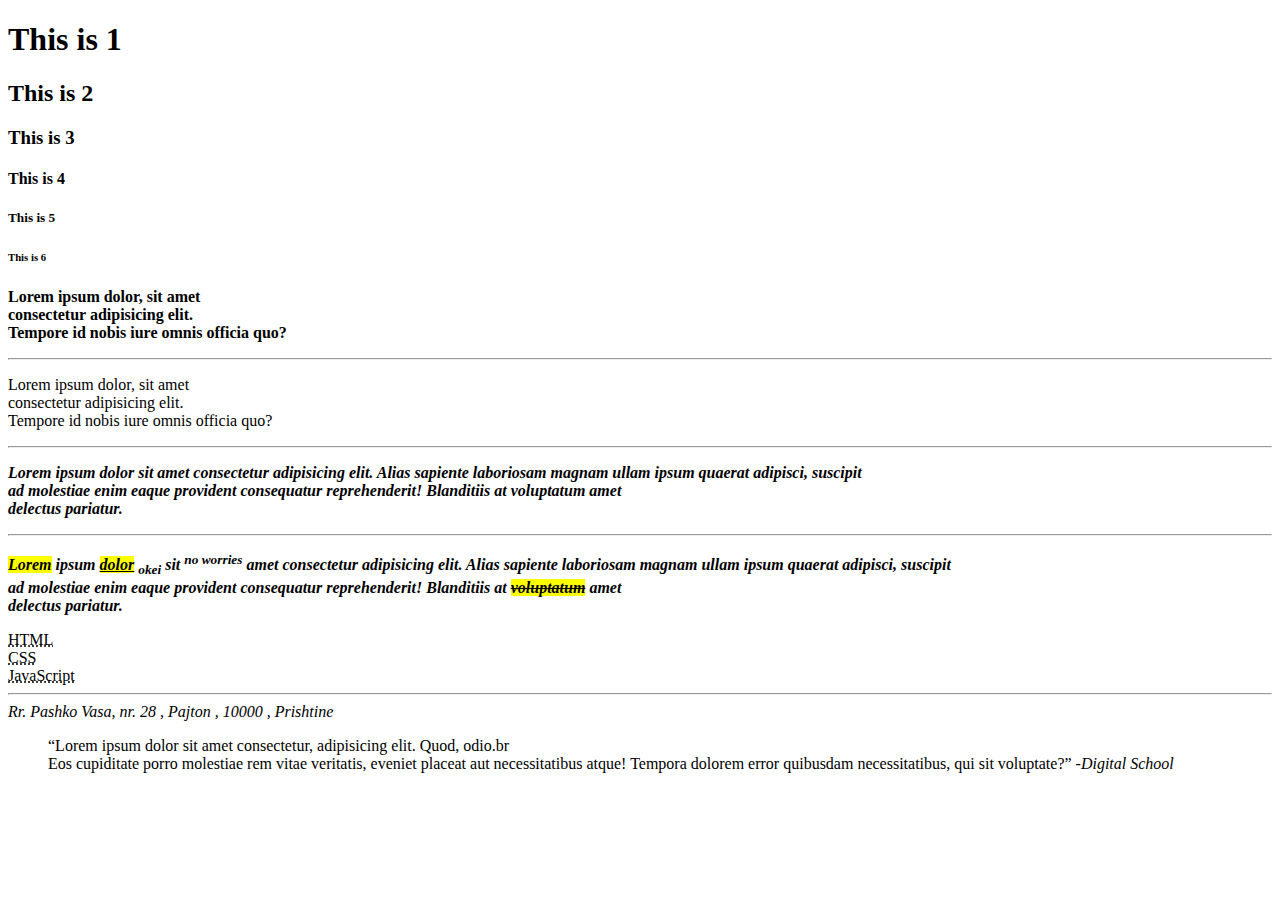
<file: Module 1/index.html>
<!DOCTYPE html>
<html lang="en">
<head>
    <meta charset="UTF-8">
    <meta name="viewport" content="width=device-width, initial-scale=1.0">
    <title> LESON 1s</title>
</head>
<body>

    
        <h1>This is 1</h1>
    
        <h2>This is 2</h2>
    
        <h3>This is 3</h3>
   
        <h4>This is 4</h4>
    
        <h5>This is 5</h5>
    
        <h6>This is 6</h6>

    <p> <strong>Lorem ipsum dolor, sit amet <br> consectetur adipisicing elit. <br> Tempore id nobis iure omnis officia quo?</strong></p>
    <hr>

    
    <p>Lorem ipsum dolor, sit amet <br> consectetur adipisicing elit. <br> Tempore id nobis iure omnis officia quo?</p>
    
    <hr>
    <p><em><strong>Lorem ipsum dolor sit amet consectetur adipisicing elit. Alias sapiente laboriosam 
        magnam ullam ipsum quaerat adipisci, suscipit <br> ad molestiae enim eaque provident consequatur reprehenderit!
         Blanditiis at voluptatum amet <br>delectus pariatur.</strong></em></p>

    <hr>
    <p><i><strong> <mark>Lorem</mark> ipsum <ins><mark>dolor</mark></ins> <sub>okei</sub> sit <sup>no worries</sup> amet consectetur adipisicing elit. Alias sapiente laboriosam 
        magnam ullam ipsum quaerat adipisci, suscipit <br> ad molestiae enim eaque provident consequatur reprehenderit!
         Blanditiis at <del><mark>voluptatum</mark></del>  amet <br>delectus pariatur.</strong></i></p>

         <abbr title="hypertext markup languages">HTML</abbr>
         <br>
         <abbr title="cascadings style sheets">CSS</abbr>
         <br>
         <abbr title="JavaScript">JavaScript</abbr>

<hr>
         <address>
            Rr. Pashko Vasa, nr. 28 , Pajton , 10000 , Prishtine
         </address>

         <blockquote> <q>Lorem ipsum dolor sit amet consectetur, adipisicing elit. Quod, odio.br <br> Eos cupiditate porro molestiae rem vitae veritatis, eveniet
             placeat aut necessitatibus atque! Tempora dolorem error quibusdam necessitatibus, qui sit voluptate?</q> <cite>-Digital School</cite> </blockquote>

</body>
</html>
</file>
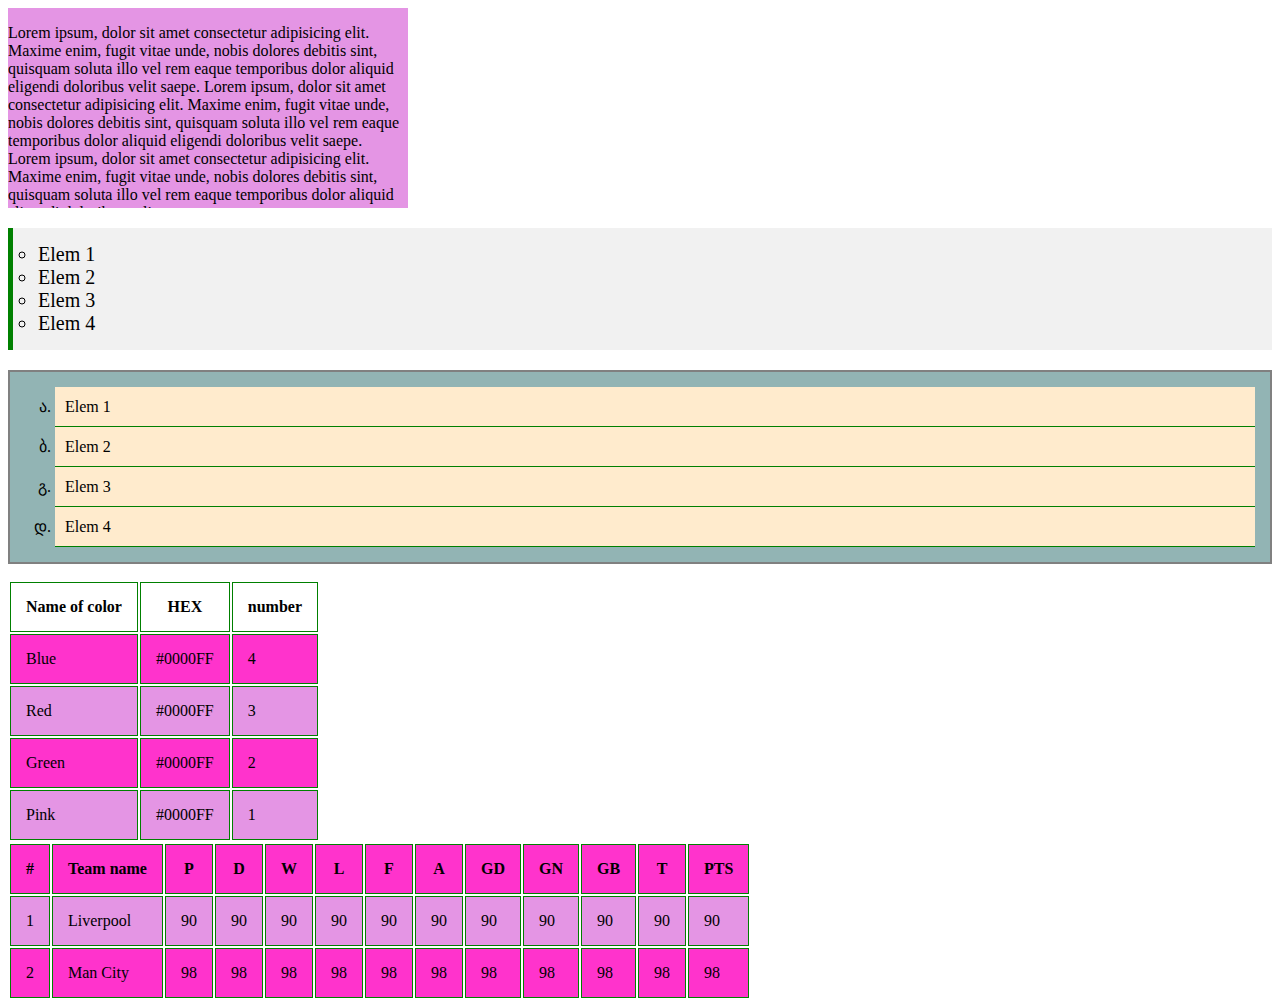
<file: Module 13/index.html>
<!DOCTYPE html>
<html lang="en">
<head>
    <meta charset="UTF-8">
    <meta name="viewport" content="width=device-width, initial-scale=1.0">
    <title>Document</title>
    <link rel="stylesheet" href="style.css">
</head>
<body>
    <div class="text">
        <p>Lorem ipsum, dolor sit amet consectetur adipisicing elit. Maxime enim, fugit vitae unde, 
            nobis dolores debitis sint, quisquam soluta illo vel rem eaque temporibus dolor aliquid eligendi doloribus velit saepe.
            Lorem ipsum, dolor sit amet consectetur adipisicing elit. Maxime enim, fugit vitae unde, 
            nobis dolores debitis sint, quisquam soluta illo vel rem eaque temporibus dolor aliquid eligendi doloribus velit saepe.
            Lorem ipsum, dolor sit amet consectetur adipisicing elit. Maxime enim, fugit vitae unde, 
            nobis dolores debitis sint, quisquam soluta illo vel rem eaque temporibus dolor aliquid eligendi doloribus velit saepe.</p>
    </div>
  <ul>
    <li>Elem 1</li>
    <li>Elem 2</li>
    <li>Elem 3</li>
    <li>Elem 4</li>
  </ul>      
    
  <ol>
    <li>Elem 1</li>
    <li>Elem 2</li>
    <li>Elem 3</li>
    <li>Elem 4</li>
  </ol>
  <div>
  <table>
    <thead>
        <tr>
            <th>Name of color</th>
            <th>HEX</th>
            <th>number</th>
        </tr>
    </thead>
    <tbody>
    <tr>
        <td>Blue</td>
        <td>#0000FF</td>
        <td>4</td>
    </tr>
    <tr>
        <td>Red</td>
        <td>#0000FF</td>
        <td>3</td>
    </tr>
    <tr>
        <td>Green</td>
        <td>#0000FF</td>
        <td>2</td>
    </tr>
    <tr>
        <td>Pink</td>
        <td>#0000FF</td>
        <td>1</td>
    </tr>
    </tbody>
  </table>
  </div>
  <div>
    <table>
        <tr>
            <th>#</th>
            <th>Team name</th>
            <th>P</th>
            <th>D</th>
            <th>W</th>
            <th>L</th>
            <th>F</th>
            <th>A</th>
            <th>GD</th>
            <th>GN</th>
            <th>GB</th>
            <th>T</th>
            <th>PTS</th>
        </tr>
        <tr>
            <td>1</td>
            <td>Liverpool</td>
            <td>90</td>
            <td>90</td>
            <td>90</td>
            <td>90</td>
            <td>90</td>
            <td>90</td>
            <td>90</td>
            <td>90</td>
            <td>90</td>
            <td>90</td>
            <td>90</td>
        </tr>
        <tr>
            <td>2</td>
            <td>Man City</td>
            <td>98</td>
            <td>98</td>
            <td>98</td>
            <td>98</td>
            <td>98</td>
            <td>98</td>
            <td>98</td>
            <td>98</td>
            <td>98</td>
            <td>98</td>
            <td>98</td>
        </tr>
    </table>
  </div>
</body>
</html>
</file>
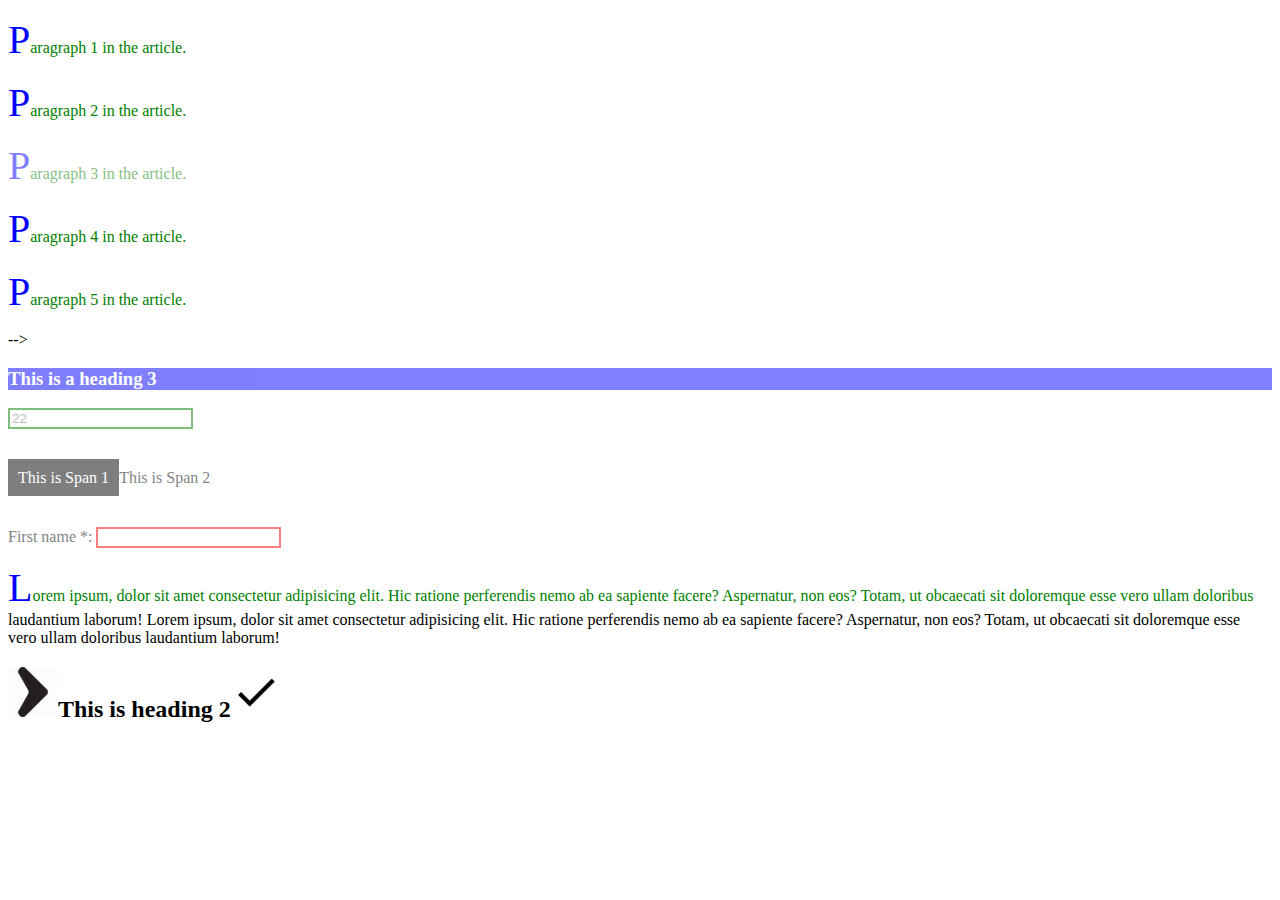
<file: Module 14/index.html>
<!DOCTYPE html>
<html lang="en">
<head>
    <meta charset="UTF-8">
    <meta name="viewport" content="width=device-width, initial-scale=1.0">
    <title>Document</title>
    <link rel="stylesheet" href="style.css">
</head>
<body>
 <article>
        <p>Paragraph 1 in the article.</p>
        <p>Paragraph 2 in the article.</p>
        <div><p>Paragraph 3 in the article.</p></div>
    </article>

    <p>Paragraph 4 in the article.</p>
    <p>Paragraph 5 in the article.</p> -->

    <div><h3>This is a heading 3 </h3></div>
    <div><input type="number" id="number" name="number" placeholder="22"></div>
    <div class="span"><span>This is Span 1</span>This is Span 2</div>
    <div class="form">
        <form>
            <label for="fname">First name *:</label>
            <input id="fname" name="fname" type="text" required>
        </form>
    </div> 
    <p>Lorem ipsum, dolor sit amet consectetur adipisicing elit. Hic 
        ratione perferendis nemo ab ea sapiente facere? Aspernatur, non eos? Totam, 
        ut obcaecati sit doloremque esse vero ullam doloribus laudantium laborum!
        Lorem ipsum, dolor sit amet consectetur adipisicing elit. Hic 
        ratione perferendis nemo ab ea sapiente facere? Aspernatur, non eos? Totam, 
        ut obcaecati sit doloremque esse vero ullam doloribus laudantium laborum!</p>

    <h2>This is heading 2</h2>
</body>
</html>
</file>
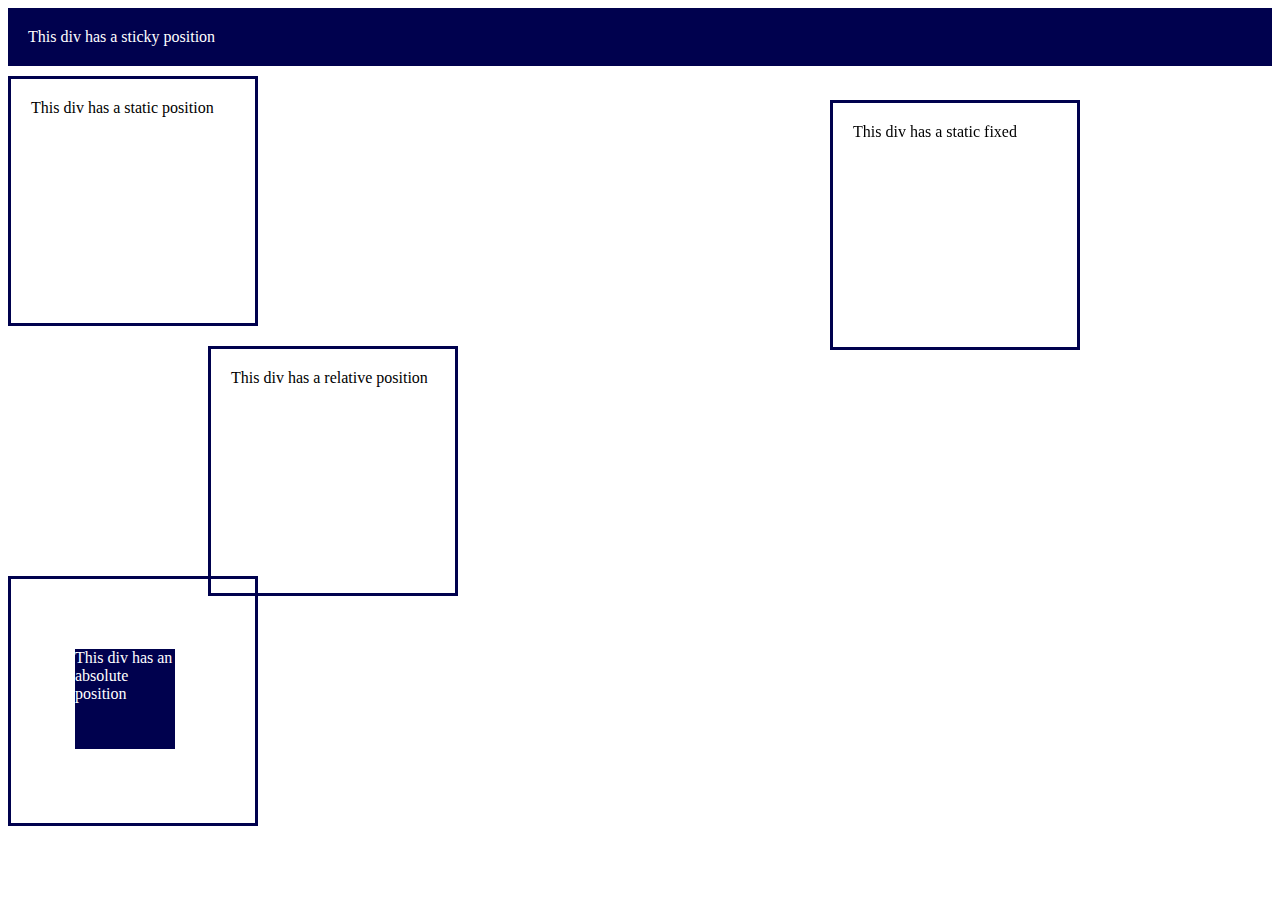
<file: Module 15/index.html>
<!DOCTYPE html>
<html lang="en">
<head>
    <meta charset="UTF-8">
    <meta name="viewport" content="width=device-width, initial-scale=1.0">
    <title>Document</title>
    <link rel="stylesheet" href="style.css">
</head>
<body>
    <div id="sticky">This div has a sticky position</div>
    <div id="static">This div has a static position</div>
    <div id="relative">This div has a relative position</div>
    <div id="fixed">This div has a static fixed</div>
    <div id="parent">
        <div id="absolute">
            This div has an absolute position
        </div>
    </div>
    
</body>
</html>
</file>
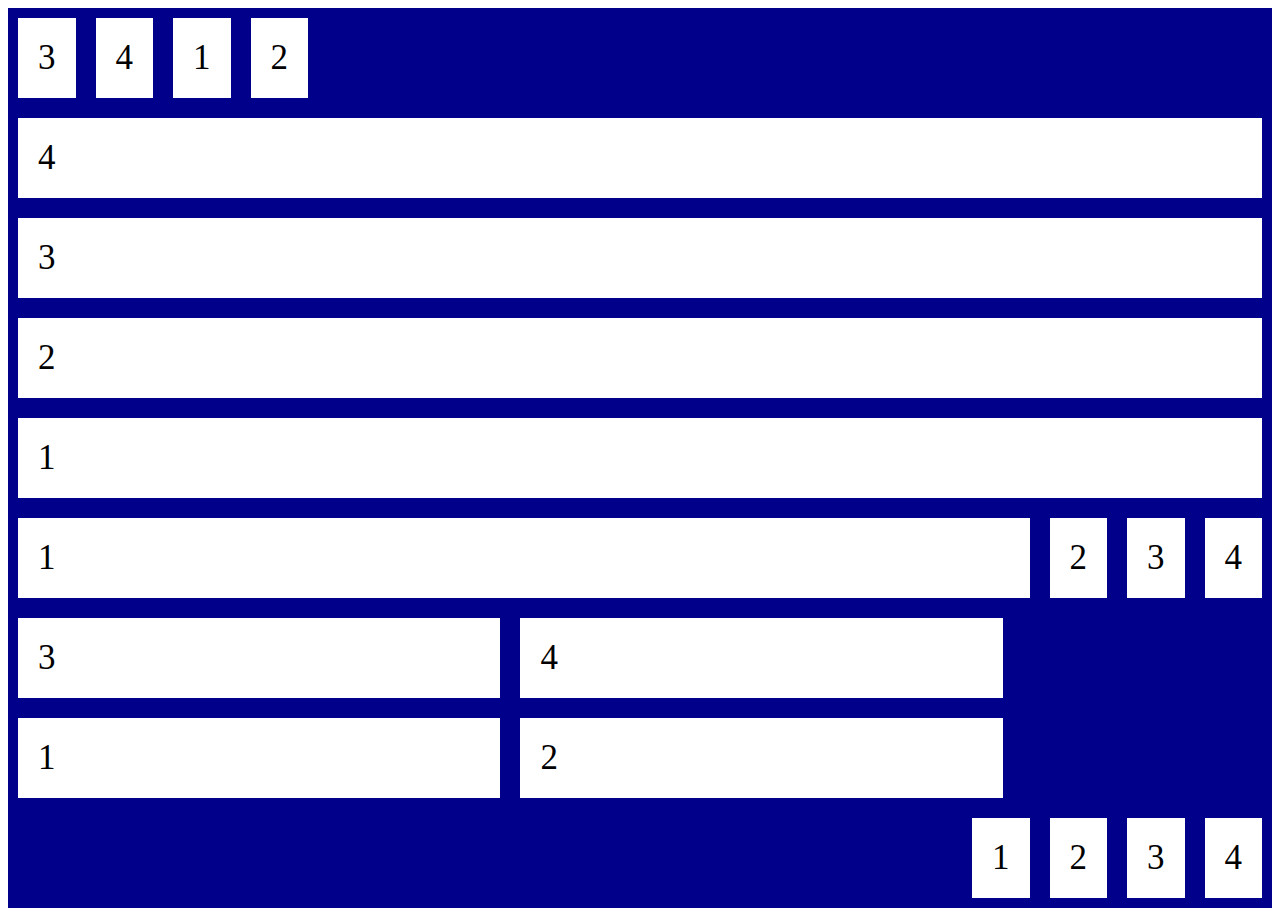
<file: Module 19/index.html>
<!DOCTYPE html>
<html lang="en">
<head>
    <meta charset="UTF-8">
    <meta name="viewport" content="width=device-width, initial-scale=1.0">
    <title>CSS FLEX-BOX</title>
    <link rel="stylesheet" href="style.css">
</head>
<body>

    <div class="container">
        <div>1</div>
        <div>2</div>
        <div>3</div>
        <div>4</div>
    </div>

    <div class="container2">
        <div>1</div>
        <div>2</div>
        <div>3</div>
        <div>4</div>
    </div>
    <div class="container3">
        <div>1</div>
        <div>2</div>
        <div>3</div>
        <div>4</div>
    </div>
    <div class="container4">
        <div>1</div>
        <div>2</div>
        <div>3</div>
        <div>4</div>
    </div>
    <div class="container5">
        <div>1</div>
        <div>2</div>
        <div>3</div>
        <div>4</div>
    </div>
    
</body>
</html>
</file>
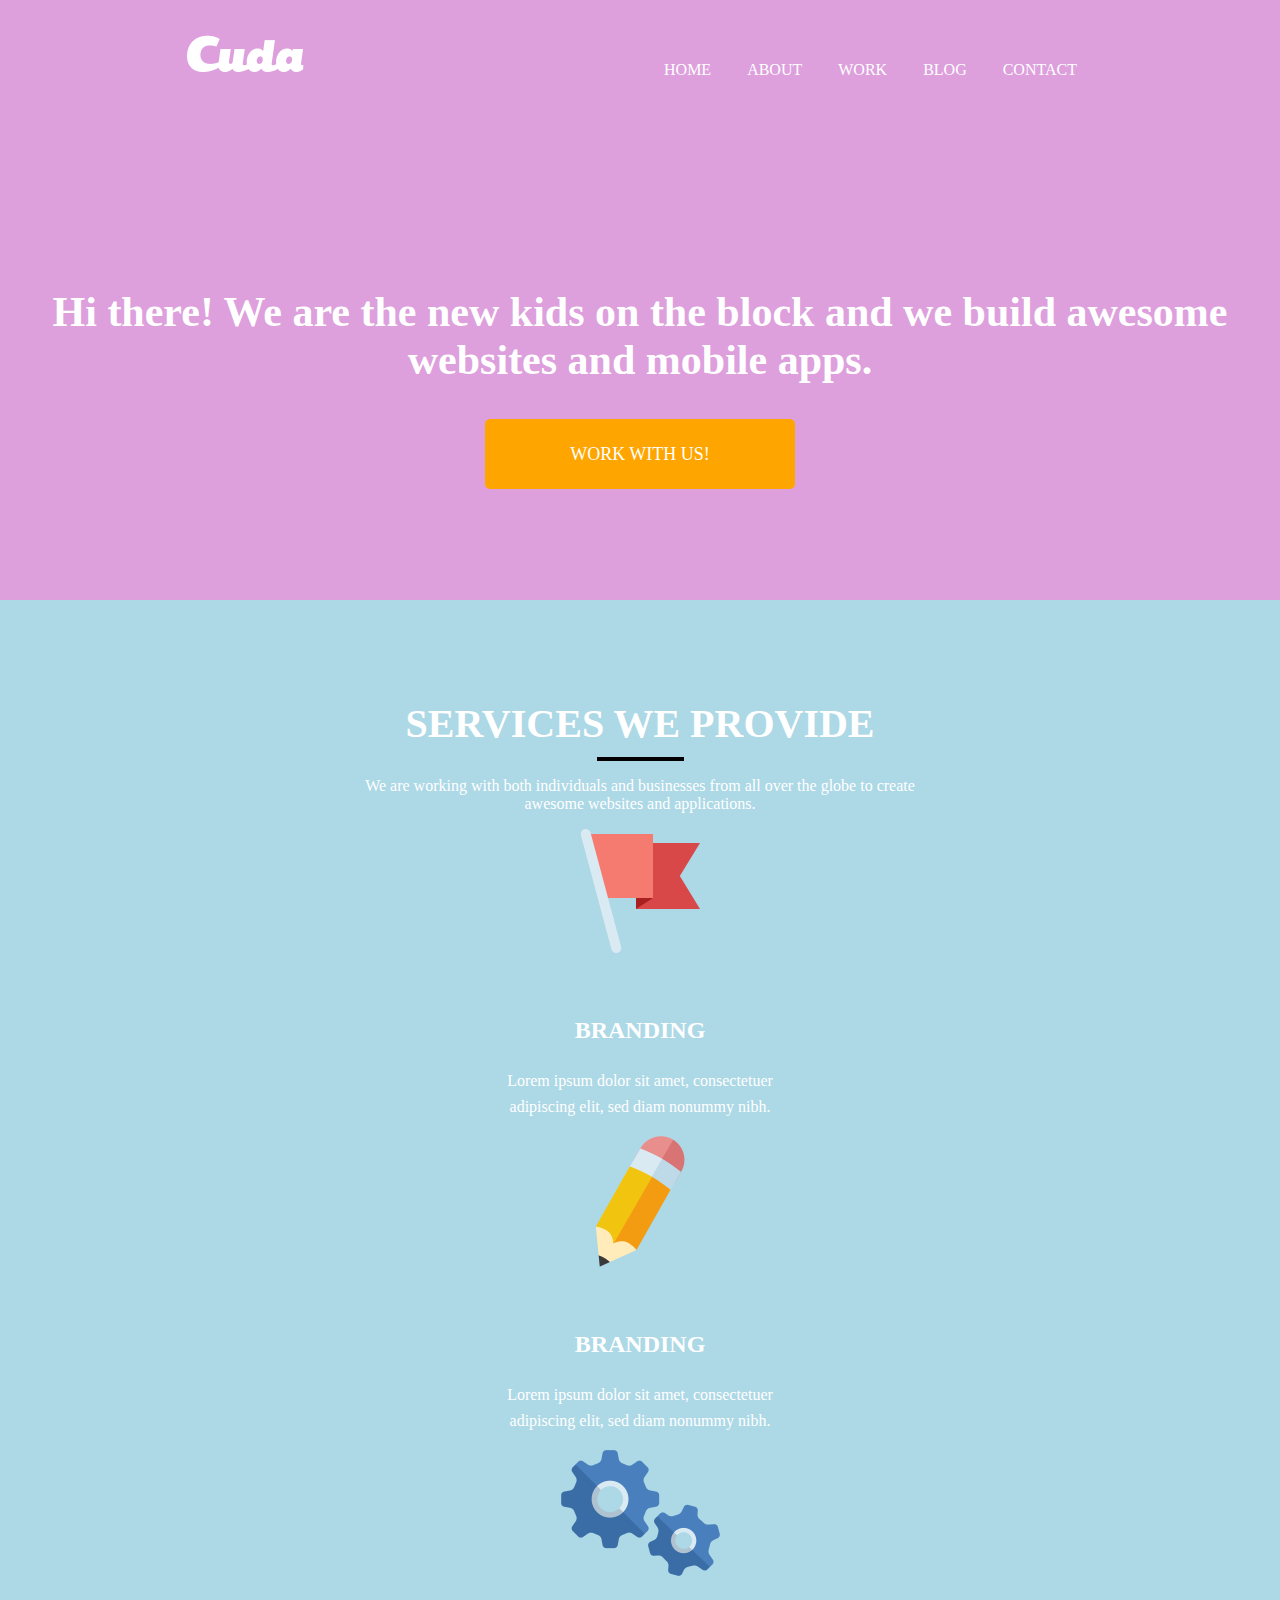
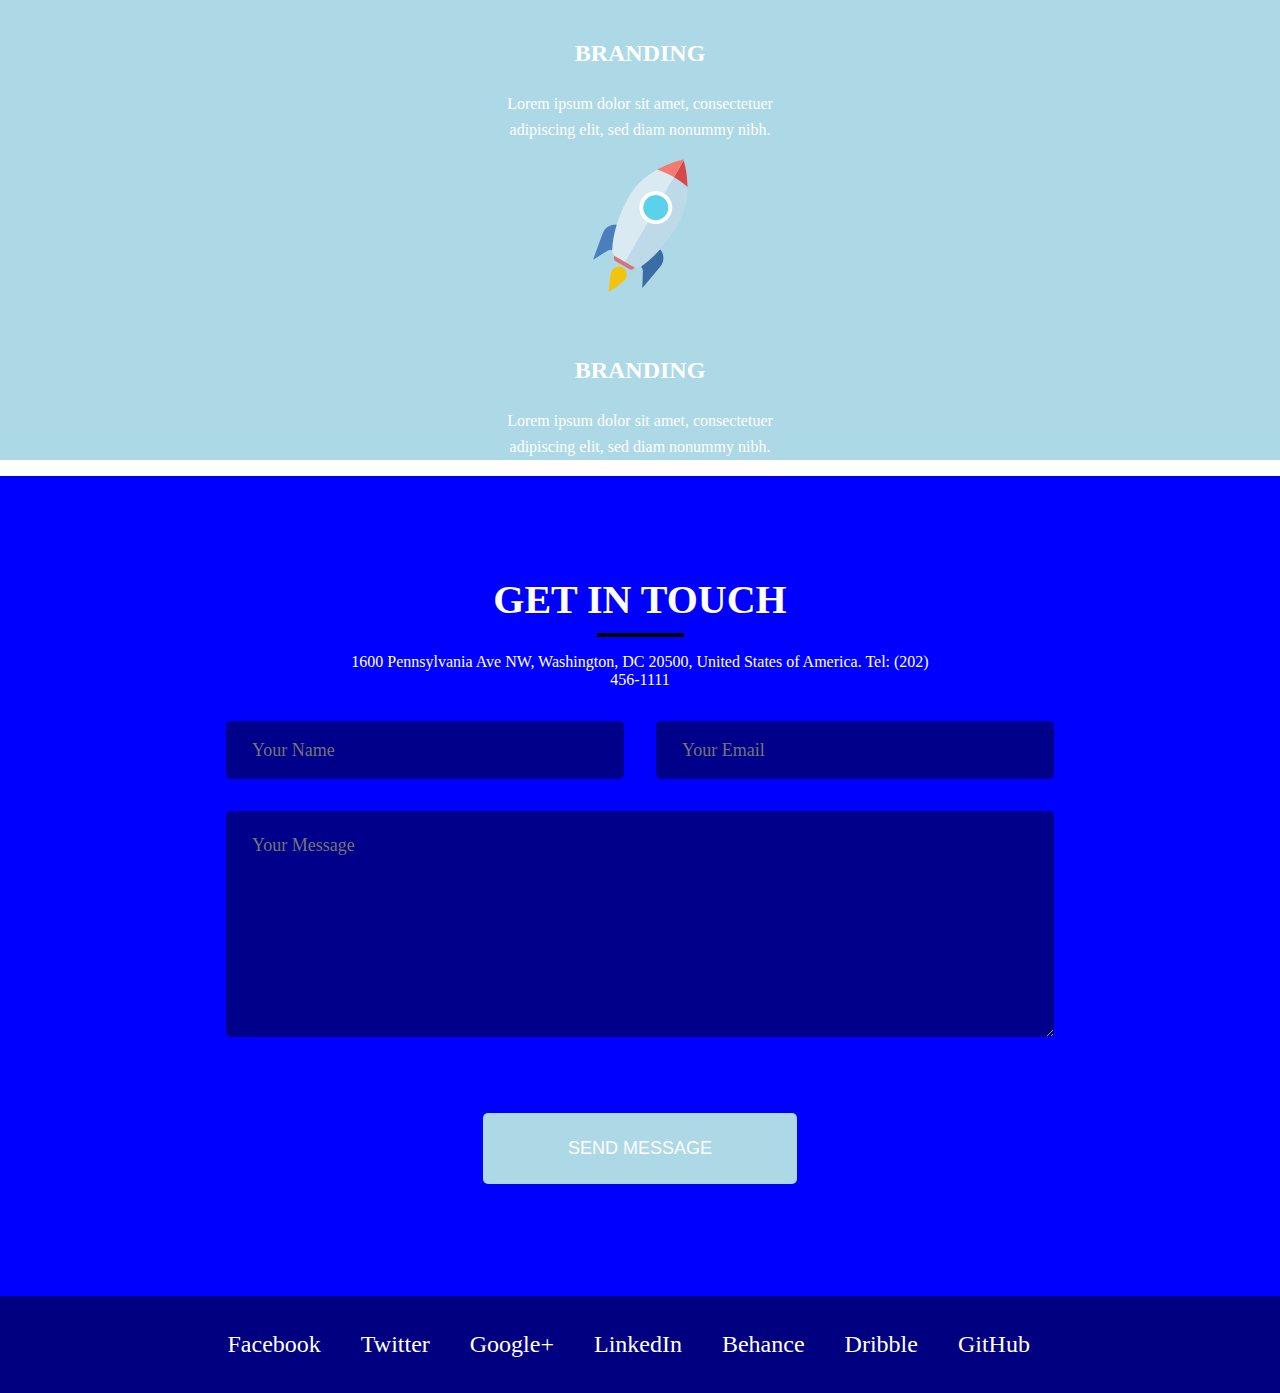
<file: Module 20/index.html>
<!DOCTYPE html>
<html>
<head>
	<title>Website Layout</title>
	<link rel="stylesheet" type="text/css" href="style.css">
</head>
<body>
	<section id="section-1">
		<div class="container">
			<header>
				<img src="logo.png">
				<nav>
					<ul>
						<li class="active"><a href="#">HOME</a></li>
						<li><a href="#">ABOUT</a></li>
						<li><a href="#">WORK</a></li>
						<li><a href="#">BLOG</a></li>
						<li><a href="#">CONTACT</a></li>
					</ul>
				</nav>
			</header>
			<div class="main-heading">
				<h1>Hi there! We are the new kids on the block and we build awesome websites and mobile apps.</h1>
				<a href="#">WORK WITH US!</a>
			</div>
		</div>
	</section>
	<section id="section-2">
		<div class="container">
			<div class="title-box">
				<h2>SERVICES WE PROVIDE</h2>
				<div class="line"></div>
				<p>We are working with both individuals and businesses from all over the globe to create awesome websites and applications.</p>
			</div>
			<div class="services-box">
				<div class="service">
					<img src="flag-icon.png">
					<h3>BRANDING</h3>
					<p>Lorem ipsum dolor sit amet, consectetuer adipiscing elit, sed diam nonummy nibh.</p>
				</div>
				<div class="service">
					<img src="crayon-icon.png">
					<h3>BRANDING</h3>
					<p>Lorem ipsum dolor sit amet, consectetuer adipiscing elit, sed diam nonummy nibh.</p>
				</div>
				<div class="service">
					<img src="gears-icon.png">
					<h3>BRANDING</h3>
					<p>Lorem ipsum dolor sit amet, consectetuer adipiscing elit, sed diam nonummy nibh.</p>
				</div>
				<div class="service">
					<img src="rocket-icon.png">
					<h3>BRANDING</h3>
					<p>Lorem ipsum dolor sit amet, consectetuer adipiscing elit, sed diam nonummy nibh.</p>
				</div>
				
			</div>
			
		</div>
		
	</section>

	<section id="section-3">
		<div class="container">
			<div class="title-box">
				<h2>GET IN TOUCH</h2>
				<div class="line"></div>
				<p>1600 Pennsylvania Ave NW, Washington, DC 20500, United States of America. Tel: (202) 456-1111</p>
			</div>
			<div id="contact-form">
				<form>
					<div class="form-row">
						<input type="text" name="name" placeholder="Your Name">
						<input type="email" name="email" placeholder="Your Email">
					</div>
					<div class="form-row">
						<textarea name="message" placeholder="Your Message"></textarea>
					</div>
					<div class="form-row">
						<input type="submit" class="big-button" value="Send Message">
					</div>
				</form>
			</div>	
		</div>
	</section>
	<footer>
        <div class="container">
            <div class="footer-links">
                <ul>
                    <li><a href="#">Facebook</a></li>
                    <li><a href="#">Twitter</a></li>
                    <li><a href="#">Google+</a></li>
                    <li><a href="#">LinkedIn</a></li>
                    <li><a href="#">Behance</a></li>
                    <li><a href="#">Dribble</a></li>
                    <li><a href="#">GitHub</a></li>
                </ul>
            </div>
            
        </div>
    </footer>

</body>
</html>
</file>
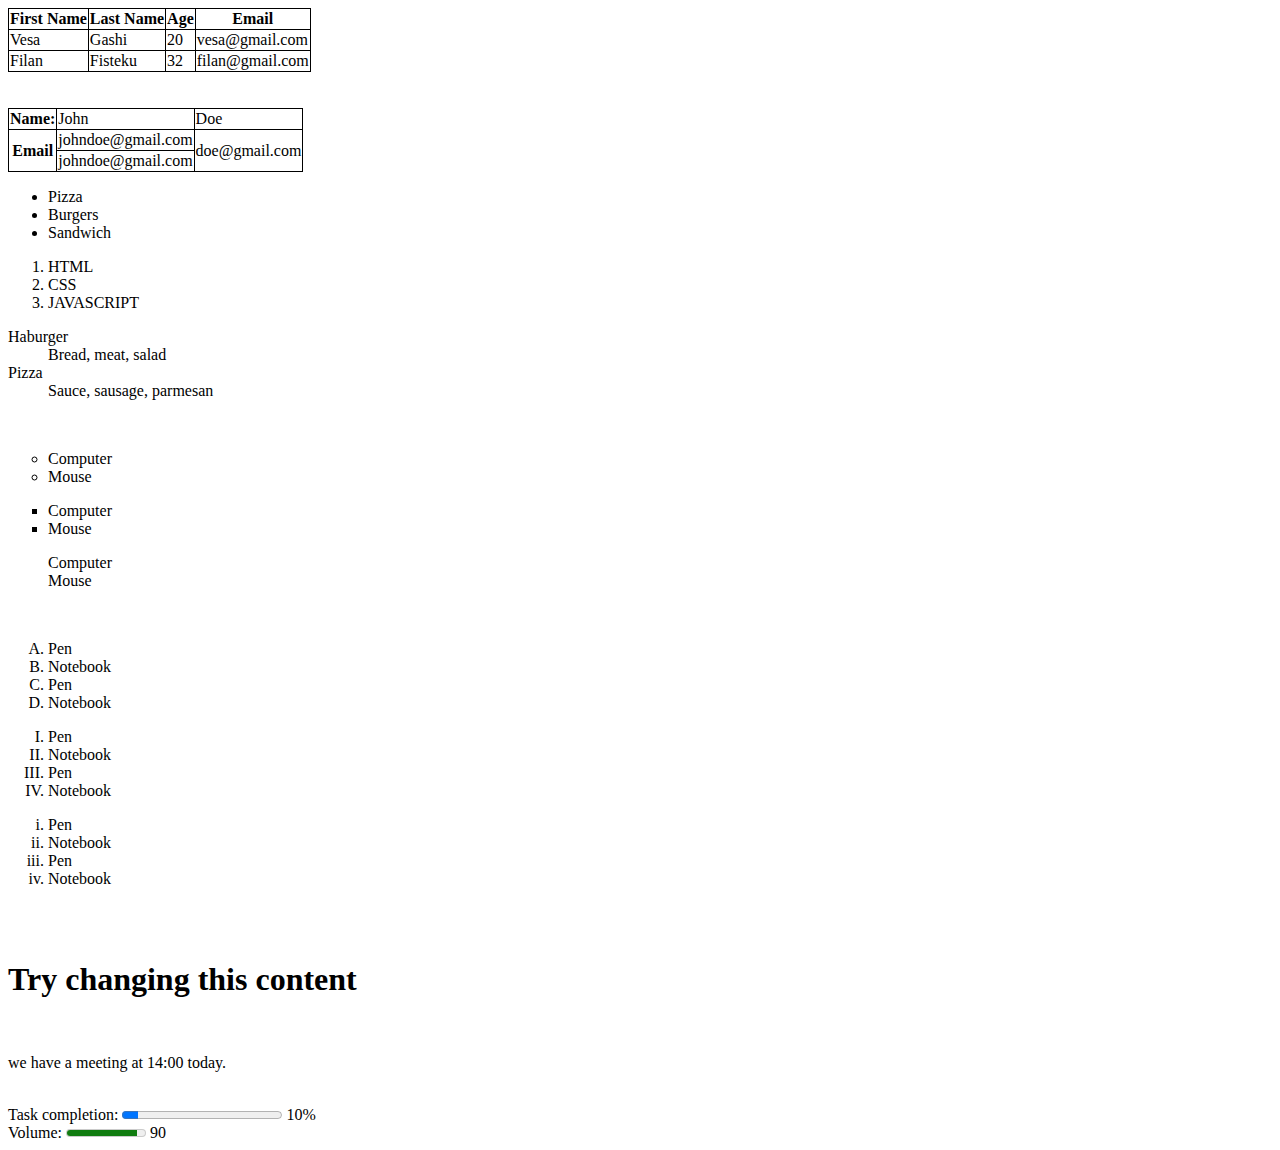
<file: Module 3/index.html>
<!DOCTYPE html>
<html lang="en">
<head>
    <meta charset="UTF-8">
    <meta name="viewport" content="width=device-width, initial-scale=1.0">
    <title>Document</title>
</head>
<body>

    <table>
        <tr>
            <th>First Name</th>
            <th>Last Name</th>
            <th>Age</th>
            <th>Email</th>
        </tr>


        <tbody>
        <tr>
            <td>Vesa</td>
            <td>Gashi</td>
            <td>20</td>
            <td>vesa@gmail.com</td>
        </tr>

        <tr>
            <td>Filan</td>
            <td>Fisteku</td>
            <td>32</td>
            <td>filan@gmail.com</td>
        </tr>
    </tbody>
    </table>
    <br>
    <br>

    <table>
        <tr>
            <th>Name:</th>
            <td>John</td>
            <td>Doe</td>
        </tr>

        <tr>
            <th rowspan="2">Email</th>
            <td>johndoe@gmail.com</td>
            <td rowspan="2">doe@gmail.com</td>
        </tr>
        <tr>
            <td>johndoe@gmail.com</td>
        </tr>
    </table>


    <ul>
        <li>Pizza</li>
        <li>Burgers</li>
        <li>Sandwich</li>
    </ul>

    <ol>
        <li>HTML</li>
        <li>CSS</li>
        <li>JAVASCRIPT</li>
    </ol>


    <dl>
        <dt>Haburger</dt>
        <dd>Bread, meat, salad</dd>
        <dt>Pizza</dt>
        <dd>Sauce, sausage, parmesan</dd>
    </dl>

    <br>

    <ul type="circle" >
        <li>Computer</li>
        <li>Mouse</li>
    </ul>

    <ul type ="square">
        <li>Computer</li>
        <li>Mouse</li>
    </ul>

    <ul type="none">
        <li>Computer</li>
        <li>Mouse</li>
    </ul>

    <br>


    <ol type="A">
        <li>Pen</li>
        <li>Notebook</li>
        <li>Pen</li>
        <li>Notebook</li>
    </ol>

    <ol type="I">
        <li>Pen</li>
        <li>Notebook</li>
        <li>Pen</li>
        <li>Notebook</li>
    </ol>

    <ol type="i">
        <li>Pen</li>
        <li>Notebook</li>
        <li>Pen</li>
        <li>Notebook</li>
    </ol>

    <br>
    <br>

    <h1 contenteditable="true">Try changing this content</h1>
    <br>

    <p>we have a meeting at <time datetime="2024-09-15 14:00">14:00</time> today.</p>
    <br>

    <label for="task">Task completion:</label>
    <progress id="task" value="10" max="100"></progress> 10%
    <br>
    <label for="volume">Volume:</label>
    <meter id="volume" value="90" min="0" max="100">90</meter> 90














    <style>
        table, td, thead, th{
            border:  1px solid;
            border-collapse: collapse;
        }
    </style>
    
</body>
</html>
</file>
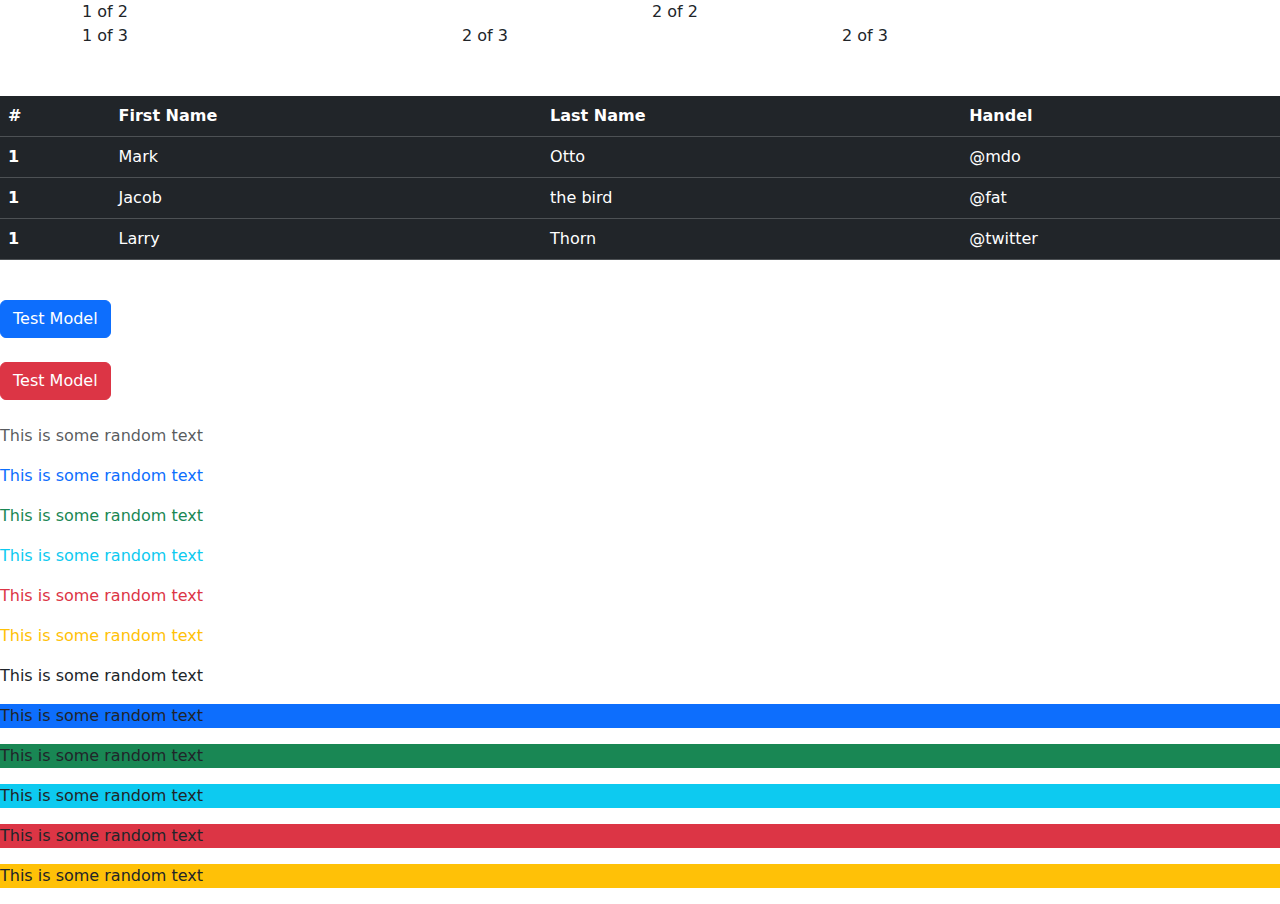
<file: Module 36/index.html>
<!DOCTYPE html>
<html lang="en">
<head>
    <meta charset="UTF-8">
    <meta name="viewport" content="width=device-width, initial-scale=1.0">
    <title>Lesson 36</title>
    <link href="https://cdn.jsdelivr.net/npm/bootstrap@5.3.3/dist/css/bootstrap.min.css" rel="stylesheet" integrity="sha384-QWTKZyjpPEjISv5WaRU9OFeRpok6YctnYmDr5pNlyT2bRjXh0JMhjY6hW+ALEwIH" crossorigin="anonymous">
</head>
<body>

<div class="container">
    <div class="row">
        <div class="col">
            1 of 2 
        </div>

        <div class="col">
           2 of 2
        </div>


    </div>

    <div class="row">
        <div class="col">
            1 of 3 
        </div>

        <div class="col">
           2 of 3
        </div>

        <div class="col">
            2 of 3
         </div>
    </div>
    
</div>

<br>
<br>

<!-- bootstrap tabels -->

<table class="table table-dark">
    <thead>
        <tr>
            <th scope="col">#</th>
            <th scope="col">First Name</th>
            <th scope="col">Last Name</th>
            <th scope="col">Handel</th>
        </tr>
    </thead>
    <tbody>
        <tr>
            <th scope="row">1</th>
            <td >Mark</td>
            <td>Otto</td>
            <td>@mdo</td>
        </tr>

        <tr>
            <th scope="row">1</th>
            <td >Jacob</td>
            <td>the bird</td>
            <td>@fat</td>
        </tr>

        <tr>
            <th scope="row">1</th>
            <td >Larry</td>
            <td>Thorn</td>
            <td>@twitter</td>
        </tr>
    </tbody>
</table>


<br>
<!-- button trigger model -->

<button type="button" class="btn btn-primary">Test Model</button>
<br>
<br>
<button type="button" class="btn btn-danger" data-bs-toggle="modal" data-bs-target="#exampleModal">Test Model</button>
<!-- dark
danger
secondary
success -->

<div class="modal fade" id="exampleModal" tabindex="-1" role="dialog" aria-labelledby="exampleModalLabel" aria-hidden="true">

    <div class="modal-dialog" role="document"> 
        <div class="modal-content">
            <div class="modal-header">
                <h5 class="model-title" id="exampleModelLabel">Modal title</h5>
                <button type="button" class="close" data-dissmis="modal" aria-label="Close">
                    <span aria-hidden="true">&times;</span>
                </button>
            </div>

           
                <div class="modal-body">
                    <p>Are you sure for this?</p>
                </div>

                <div class="model-footer">
                   <button type="button" class="btn btn-secondary" data-dissmis="modal">Close</button>
                   <button type="button" class="btn btn-primary">Save Changes</button>
                </div>
            
        

        </div>
    </div>
</div>

<br>
<br>

<p class="text-muted">This is some random text</p>
<p class="text-primary">This is some random text</p>
<p class="text-success">This is some random text</p>
<p class="text-info">This is some random text</p>
<p class="text-danger">This is some random text</p>
<p class="text-warning">This is some random text</p>

<p class="bg-muted">This is some random text</p>
<p class="bg-primary">This is some random text</p>
<p class="bg-success">This is some random text</p>
<p class="bg-info">This is some random text</p>
<p class="bg-danger">This is some random text</p>
<p class="bg-warning">This is some random text</p>
    <script src="https://cdn.jsdelivr.net/npm/bootstrap@5.3.3/dist/js/bootstrap.bundle.min.js" integrity="sha384-YvpcrYf0tY3lHB60NNkmXc5s9fDVZLESaAA55NDzOxhy9GkcIdslK1eN7N6jIeHz" crossorigin="anonymous"></script>

</body>
</html>
</file>
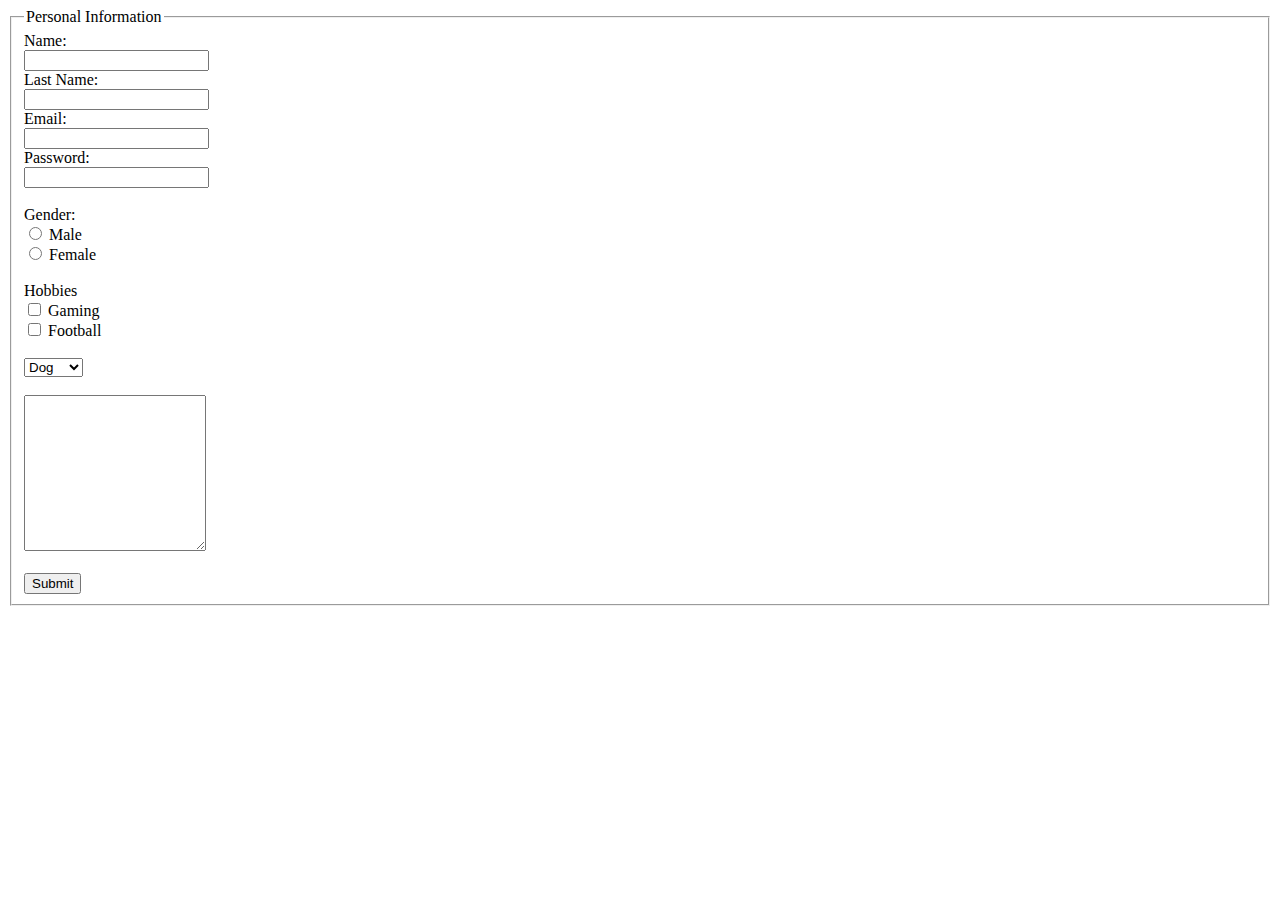
<file: Module 5/index.html>
<!DOCTYPE html>
<html lang="en">
<head>
    <meta charset="UTF-8">
    <meta name="viewport" content="width=device-width, initial-scale=1.0">
    <title>Document</title>
</head>
<body>

    <form>
        <fieldset>
        <legend>Personal Information</legend>
        <label for="firstname">Name:</label> <br>
        <input type="text" id="firstname" name="firstname"> <br>
        <label for="lastname">Last Name:</label> <br>
        <input type="text" id="lastname" name="lastname"> <br>
        <label for="email">Email:</label> <br>
        <input type="email" name="email" id="email"> <br>
        <label for="password">Password:</label> <br>
        <input type="password" id="password" name="password"> <br> <br>
        <label for="radio">Gender:</label> <br>
        <input type="radio" name="gender" id="male" value="male">
        <label for="male">Male</label> <br>
        <input type="radio" id="female" name="gender" value="female">
        <label for="female">Female</label> <br> <br>
        <label for="">Hobbies</label> <br>
        <input type="checkbox" id="gaming" name="gaming" value="Gaming">
        <label for="gaming">Gaming</label> <br>
        <input type="checkbox" name="footballl" id="football" value="Football">
        <label for="football">Football</label> <br> <br>

        <select name="pet" id="pet">
            <option value="Dog">Dog</option>
            <option value="Cat">Cat</option>
            <option value="Parror">Parrot</option>
        </select> <br> <br>

        <textarea name="message"  cols="20" rows="10"></textarea> <br> <br>

        <input type="submit" id="submit" name="submit"> <br>
    </fieldset>
    </form>
    
</body>
</html>
</file>
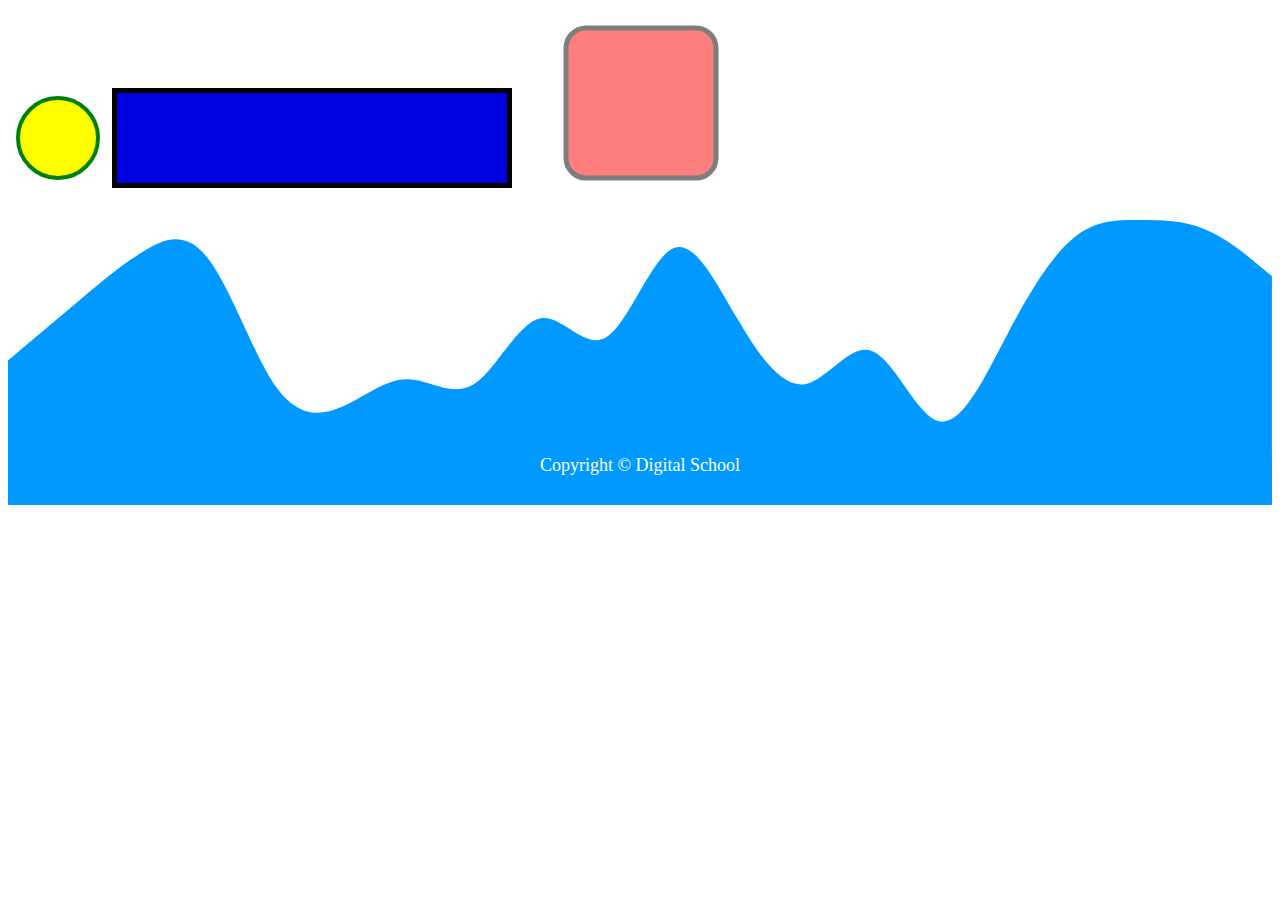
<file: Module 6/index.html>
<!DOCTYPE html>
<html lang="en">
<head>
    <meta charset="UTF-8">
    <meta name="viewport" content="width=device-width, initial-scale=1.0">
    <title>SVG and Multi Page</title>
</head>
<body>
    <svg width ="100" height="100">
        <circle cx="50" cy ="50" r = "40" stroke = "green" stroke-width = "4" fill = "yellow"></circle>
    </svg>

    <svg width = "400" height = "100">
        <rect  width = "400" height = "100" style="fill: rgb(0, 0, 225); stroke-width: 10; stroke: rgb(0, 0, 0)"></rect>
    </svg>

    <svg width = "400" height = "180">
        <rect x = "50" y = "20" rx = "20" ry="20" width = "150" height = "150"
        style="fill: red; stroke: black; stroke-width: 5; opacity: 0.5;"></rect>
    </svg>


    <svg xmlns="http://www.w3.org/2000/svg" viewBox="0 0 1440 320"><path fill="#0099ff" fill-opacity="1" d="M0,192L12.6,181.3C25.3,171,51,149,76,128C101.1,107,126,85,152,69.3C176.8,53,202,43,227,74.7C252.6,107,278,181,303,218.7C328.4,256,354,256,379,245.3C404.2,235,429,213,455,213.3C480,213,505,235,531,218.7C555.8,203,581,149,606,144C631.6,139,657,181,682,165.3C707.4,149,733,75,758,64C783.2,53,808,107,834,149.3C858.9,192,884,224,909,218.7C934.7,213,960,171,985,181.3C1010.5,192,1036,256,1061,261.3C1086.3,267,1112,213,1137,165.3C1162.1,117,1187,75,1213,53.3C1237.9,32,1263,32,1288,32C1313.7,32,1339,32,1364,42.7C1389.5,53,1415,75,1427,85.3L1440,96L1440,320L1427.4,320C1414.7,320,1389,320,1364,320C1338.9,320,1314,320,1288,320C1263.2,320,1238,320,1213,320C1187.4,320,1162,320,1137,320C1111.6,320,1086,320,1061,320C1035.8,320,1011,320,985,320C960,320,935,320,909,320C884.2,320,859,320,834,320C808.4,320,783,320,758,320C732.6,320,707,320,682,320C656.8,320,632,320,606,320C581.1,320,556,320,531,320C505.3,320,480,320,455,320C429.5,320,404,320,379,320C353.7,320,328,320,
        303,320C277.9,320,253,320,227,320C202.1,320,177,320,152,320C126.3,320,101,320,76,320C50.5,320,25,320,13,320L0,320Z"></path></svg>


    <footer>
        <p>Copyright &copy Digital School</p>
    </footer>

    <style>
        footer{
            background-color: #0099ff;
            height: 50px;
            margin: -40px 0 0 0;
        }

        footer p{
            text-align: center;
            color: white;
            font-size: 18px;
        }
    </style>



</body>
</html>
</file>
<file: Module 13/style.css>
ul{
    list-style-type: circle;
    border-left: 5px solid green;
    background-color: #f1f1f1;
    padding: 15px 25px;
    font-size: 20px;
}
ol{
    background-color: rgb(146, 180, 180);
    list-style-type:georgian;
    padding:15px;
    border: 2px solid grey;
}
ol li 
{ 
    background-color: blanchedalmond;
    padding: 10px;
    margin-left: 30px;
    border-bottom: 1px solid green;
}
tbody tr:nth-child(odd){
    background-color: #ff33cc;
}
tbody tr:nth-child(even){
    background-color: #e495e4;
}
td,th{
    border: 1px solid green;
    padding: 15px;
}
.text{
    overflow: scroll;
    background-color: #e495e4;
    width: 400px;
    height: 200px;
}
</file>
<file: Module 14/style.css>
/* article p {
    background: blue;
    color: white;
    padding: 20px;
}

article > p {
    background: red;
}

article ~ p{
    background: purple;
    color: white;
    padding: 20px;
}

article + p { 
    background: orange;
} */

h3:first-child{
    background-color: blue;
    color: white;
}
/* input:in-range{
    border: 3px solid green;
}
input:out-of-range{
    border: 3px solid red;
}
input:required{
    background-color: aqua;
}
input:focus{
    background-color: yellow;
} */

.span{
    margin-top: 40px;
}
span:first-of-type{
    background: black;
    color: white;
    padding: 10px;
}

.form{
    margin-top: 40px;
}
input:invalid{
    border: 2px solid red;
}
input:valid{
    border: 2px solid green;
}

p::first-line{
    color: green;
}
p::first-letter{
    color: blue;
    font-size: 40px;
}

h2::before{
    content: url(R.png);
    background-size: contain;
}
h2::after{
    content: url(745030.png);
}
::selection{
    color: white;
    background: red;
}

div{
    opacity: 0.5;
}
</file>
<file: Module 15/style.css>
div#static{
    position: static;
    border: 3px solid #00014e;
    width: 250px;
    height: 250px;
    padding: 20px;
}


div#relative{
    position: relative;
    border: 3px solid #00014e;
    width: 250px;
    height: 250px;
    padding: 20px;
    left: 200px;
    top: 20px;
} 

div#fixed{
    position: fixed;
    border: 3px solid #00014e;
    width: 250px;
    height: 250px;
    padding: 20px;
    right: 200px;
    top: 100px;
}

div#parent{
    position: relative;
    width: 250px;
    height: 250px;
    border:3px solid #00014e;
}

div#absolute{
    position: absolute;
    width: 100px;
    height: 100px;
    background-color: #00014e;
    right: 80px;
    top: 70px;
    color: white;
}
div#sticky{
    margin-bottom: 10px;
    position: sticky;
    top: 0;
    background-color: #00014e;
    padding: 20px;
    color: white;
}

/* nav bar styling */

ul{
    list-style-type: none;
    margin: 0;
    padding: 0;
    overflow: hidden;
    background-color: #333;
}
li{
    float:left;
}

li a{
    display: block;
    color: white;
    text-align: center;
    padding: 14px 16px;
    text-decoration: none;
}

li a:hover:not(.active){
    background-color: #111;
}

.active
{
    background-color: #4CAF50;
}

.navbar{
    overflow: hidden;
    background-color: #333;
    font-family: Arial, Helvetica, sans-serif;
}
.navbar a{
    float: left;
    font-size: 16px;
    color: white;
    text-align: center;
    padding: 14px 16px;
    text-decoration: none;
}
.dropdown{
    float: left;
    overflow: hidden;
}

.dropdown .dropbtn{
    font-size: 16px;
    border: none;
    outline: none;
    color: white;
    padding: 14px 16px;
    background-color: inherit;
    font: inherit;
    margin: 0;
}

.navbar a:hover, .dropdown:hover .dropbtn{
    background-color: #4CAF50;
}

.dropdown-content{
    display: none;
    position: absolute;
    background-color: #f9f9f9;
    width: 100%;
    left: 0;
    box-shadow: 0px 8px 16px 0px rgba(0, 0, 0,0.2);
    z-index: 1;
}

.dropdown:hover .dropdown-content{
    display: block;
}

.column{
    float: left;
    width: 33.33%;
    padding: 10px;
    background-color: #ccc;
    height: 250px;
}

.column a{
    float: none;
    color: black;
    padding: 16px;
    text-decoration: none;
    display: block;
    text-align: left;
}

.column a:hover{
    background-color: #ddd;
}

.row:after{
    content: "";
    display: table;
    clear: both;
}
*{
    box-sizing: border-box;
}


/* vertical menu */

#vertical-menu{
    list-style-type: none;
    margin: 0;
    padding: 0;
    width: 25%;
    background-color: #f1f1f1;
    position: fixed;
    height: 100%;
    overflow: auto;
}

#vertical-menu li a{
    display:block;
    color: #000;
    padding: 8px 16px;
    text-decoration: none;
}
#vertical-menu li a.active{
    background-color: #4CAF50;
    color: white;
}
#vertical-menu li a:hover:not(.active){
    background-color: #555;
    color: white;
}
</file>
<file: Module 19/style.css>
.container{
    display: flex;
    background-color: darkblue;
}


.container div{
    background-color: white;
    margin: 10px;
    padding: 20px;
    font-size: 35px;
}


.container div:nth-child(1){
    order: 2;
}

.container div:nth-child(2){
    order: 3;
}

.container div:nth-child(3){
    order: 0;
}

.container div:nth-child(4){
    order: 1;
}



.container2{
    display: flex;
    background: darkblue;
    flex-direction: column-reverse;
}

.container2 div{
    background-color: white;
    margin: 10px;
    padding: 20px;
    font-size: 35px;
}


.container3{
    display: flex;
    background: darkblue;
    flex-direction: row;
}

.container3 div{
    background-color: white;
    margin: 10px;
    padding: 20px;
    font-size: 35px;
}

.container3 div:nth-child(1){
    flex-grow: 4;
}


.container4{
    display: flex;
    background: darkblue;
    flex-direction: row;
    flex-wrap: wrap-reverse;
}

.container4 div{
    background-color: white;
    margin: 10px;
    padding: 20px;
    font-size: 35px;
    width: 35%;
}

.container5{
    display: flex;
    background: darkblue;
    flex-direction: row;
    justify-content: flex-end;
}

.container5 div{
    background-color: white;
    margin: 10px;
    padding: 20px;
    font-size: 35px;
}
</file>
<file: Module 20/style.css>
body{
    margin: 0;
    font-family: 'Titillium Web', "sans-serif";

}

#section-1{
    background-color: plum;
    height: 600px;
}

.container{
    margin-left: auto;
    margin-right: auto;
    height: 100%;
}

header{
    padding: 35px;
    display: flex;
    justify-content: space-around;
}

nav ul li{
    display: inline-block;
    padding: 10px 16px;
}


nav ul li a{
    text-decoration: none;
    color: white;
}

nav ul li.active{
    background-color: plum;
    border-radius: 5px;
}


.main-heading{
    margin-top: 148px;
    text-align: center;
}


.main-heading h1{
    color: white;
    font-size: 42px;
    font-weight: bold;
    margin-bottom: 60px;
}

.main-heading a{
    text-decoration: none;
    background-color: orange;
    font-size: 18px;
    text-transform:  uppercase;
    border-radius: 5px;
    padding: 25px 85px;
    color: white;
}


#section-2{
    background-color: lightblue;
    min-height: 745px;
    color: white;
}

.title-box{
    text-align: center;
    max-width: 609px;
    margin-left: auto;
    margin-right: auto;
}

.title-box h2{
    margin-top: 0px;
    margin-bottom: 10px;
    padding-top: 100px;
    font-size: 40px;
    text-transform: uppercase;
    font-weight: bold;
}


.title-box .line{
    width: 87px;
    height: 4px;
    background-color: black;
    margin-right: auto;
    margin-left: auto;
}


.service-box{
    margin-top: 80px;
    display: flex;
    margin-right: auto;
    margin-left: auto;
    width: 90%;
    padding-bottom: 100px;
}


.service{
    width: 24%;
    margin-left: auto;
    margin-right: auto;
    text-align: center;
}

.service h3{
    font-size: 24px;
    font-weight: bold;
    text-transform: uppercase;
    margin-top: 60px;
}


.service p{
    font-size: 16px;
    line-height: 26px;
}

#section-3{
    background-color: blue;
    min-height: 820px;
    color: white;
}

#contact-form{
    max-width: 860px;
    margin-left: auto;
    margin-right: auto;
}


.form-row{
    display: flex;
}

input[type = "text"], input[type = "email"]{
    width: 45%;
    height: 56px;
}

input[type = "text"], input[type = "email"], textarea {
    font-family: "Titillium Web", "sans-serif";
    color: white;
    background-color: darkblue;
    border: none;
    font-size: 18px;
    margin: 16px;
    border-radius: 5px;
    padding-left: 26px;
}


textarea{
    height: 200px;
    width: 100%;
    padding-top: 24px;
}


input[type = "submit"]{
    background-color: lightblue;
    border: none;
    font-size: 18px;
    text-transform: uppercase;
    margin-left: auto;
    margin-right: auto;
    border-radius: 5px;
    margin-top: 60px;
}

.big-button{
    padding:  25px 85px;
    color: white;
}


footer{
    background-color: navy;
}


.footer-links{
    max-width:  945px;
    margin-left: auto;
    margin-right: auto;
}


footer ul{
    margin: 0px;
    padding-top: 25px;
    padding-bottom: 25px;
    display: flex;
}


.footer-links ul li{
    display: inline-block;
    padding: 10px 20px 10px 20px;
}


.footer-links ul li a{
    text-decoration: none;
    color: white;
    font-size: 24px;
}

header img{
    width: 117px;
    height: 37px;
}
</file>
